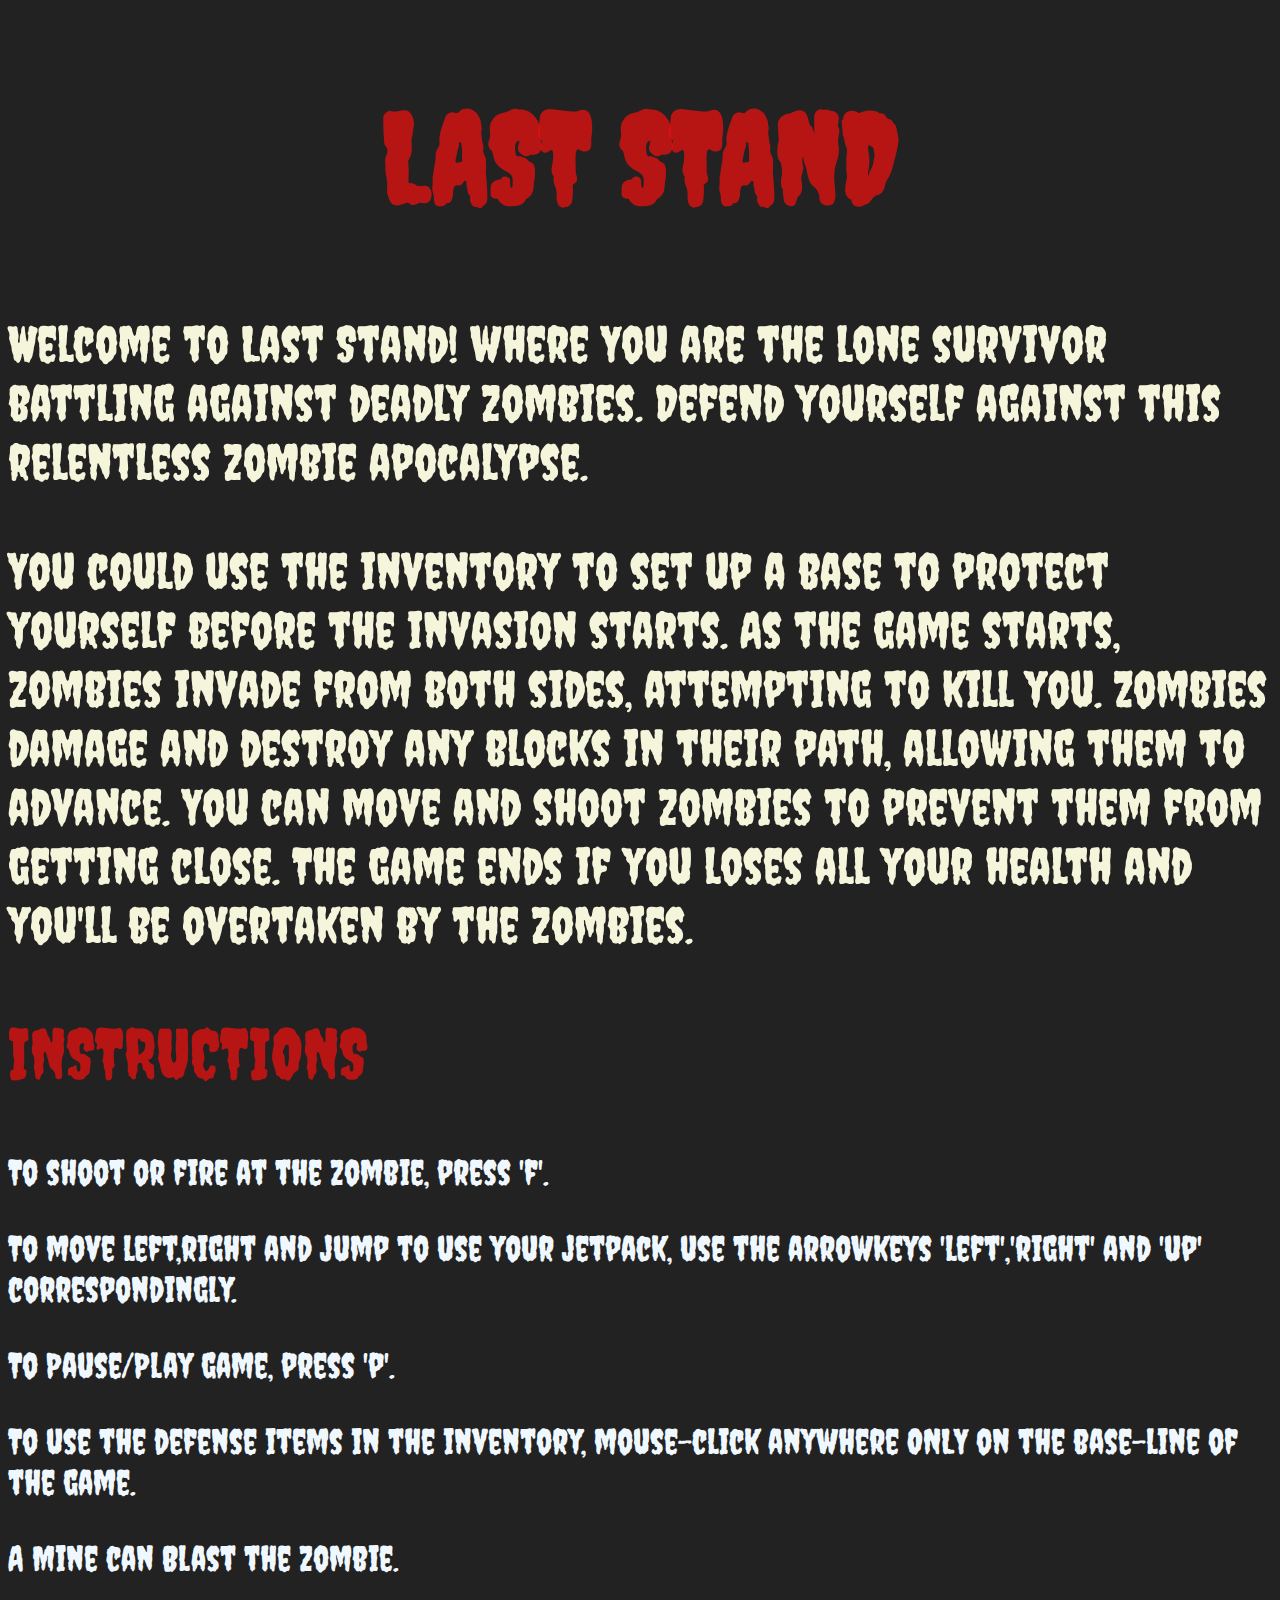
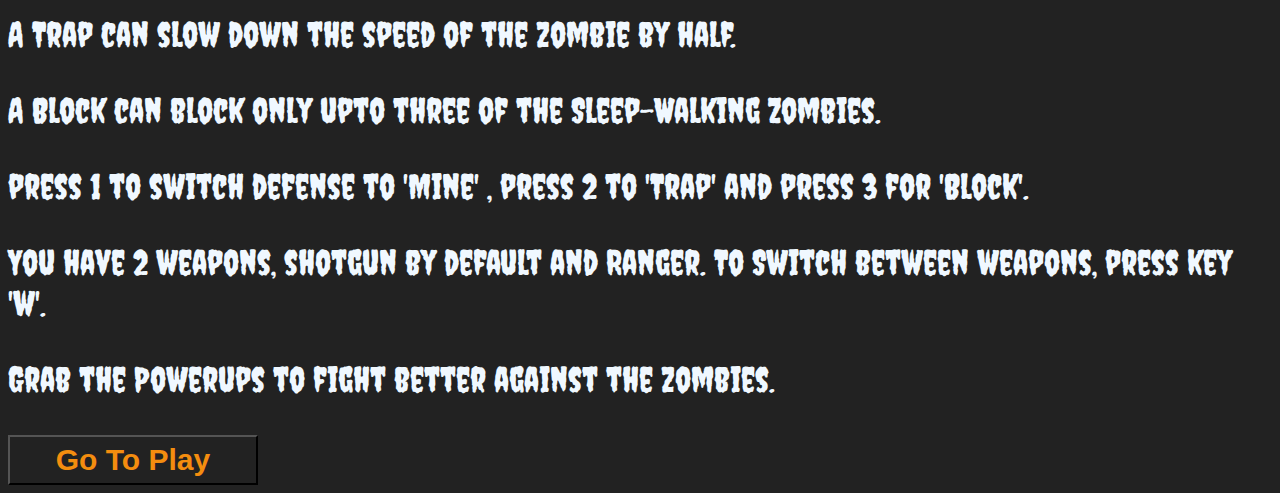
<file: index.html>
<!DOCTYPE html>
<html lang="en">
<head>
    <meta charset="UTF-8">
    <meta name="viewport" content="width=device-width, initial-scale=1.0">
    <title>Last Stand</title>
    <link rel="preconnect" href="https://fonts.googleapis.com">
    <link rel="preconnect" href="https://fonts.gstatic.com" crossorigin>
    <link href="https://fonts.googleapis.com/css2?family=Creepster&display=swap" rel="stylesheet">
    <style>
        *{
            background-color: #222222;
            color: aliceblue;
            font-family: 'Segoe UI', Tahoma, Geneva, Verdana, sans-serif;
        }
        .creepster-regular {
            font-family: "Creepster", system-ui;
            font-weight: 400;
            font-style: normal;
            font-size: 40px;
        }
        p{
            font-family: "Creepster", system-ui;
            font-weight: 400;
            font-style: normal;
            font-size: 35px;
        }

    </style>
</head>
<body>
    <h1 class = 'creepster-regular' style="text-align: center;  font-weight: 900; font-size: 125px; color: rgba(229, 17, 17, 0.768);">LAST STAND</h1>
    <p class = 'creepster-regular'style="font-size:50px; color:beige ;">Welcome to Last Stand! where You are the lone survivor battling against deadly zombies. Defend yourself against this relentless zombie apocalypse.
    </p>
    <p class = 'creepster-regular' style=" font-size:50px; color:beige ;"> You could use the inventory to set up a base to protect yourself before the invasion starts. As the game starts, zombies invade from both sides, attempting to kill you. Zombies damage and destroy any blocks in their path, allowing them to advance. You can move and shoot zombies to prevent them from getting close. The game ends if you loses all your health and you'll be overtaken by the zombies.</p>
    <h2 class = 'creepster-regular' style="color: rgba(229, 17, 17, 0.768); font-size: 70px;">INSTRUCTIONS</h2>
    <p>To shoot or fire at the zombie, press 'f'.</p>
    <p>To move left,right and jump to use your jetpack, use the arrowkeys 'left','right' and 'up' correspondingly.</p>
    <p>To Pause/Play game, press 'p'.</p>
    <p>To use the defense items in the inventory, mouse-click anywhere ONLY on the base-line of the game.</p>
    <p>A Mine can Blast the zombie.</p>
    <p>A Trap can slow down the speed of the zombie by half.</p>
    <p>A Block can block only upto three of the Sleep-Walking Zombies.</p>
    <p>press 1 to switch defense to 'Mine' , press 2 to 'Trap' and press 3 for 'Block'.</p>
    <p>You have 2 weapons, shotgun by default and Ranger. To Switch between weapons, press key 'w'.</p>
    <p>Grab the Powerups to fight better against the zombies.</p>
    <button style="height: 50px; width:250px;">
        <a href="index2.html" style="text-decoration: none; font-size: 30px;font-weight:bold; color: rgb(244, 141, 15);">Go To Play</a>
    </button>
</body>
</html>
</file>
